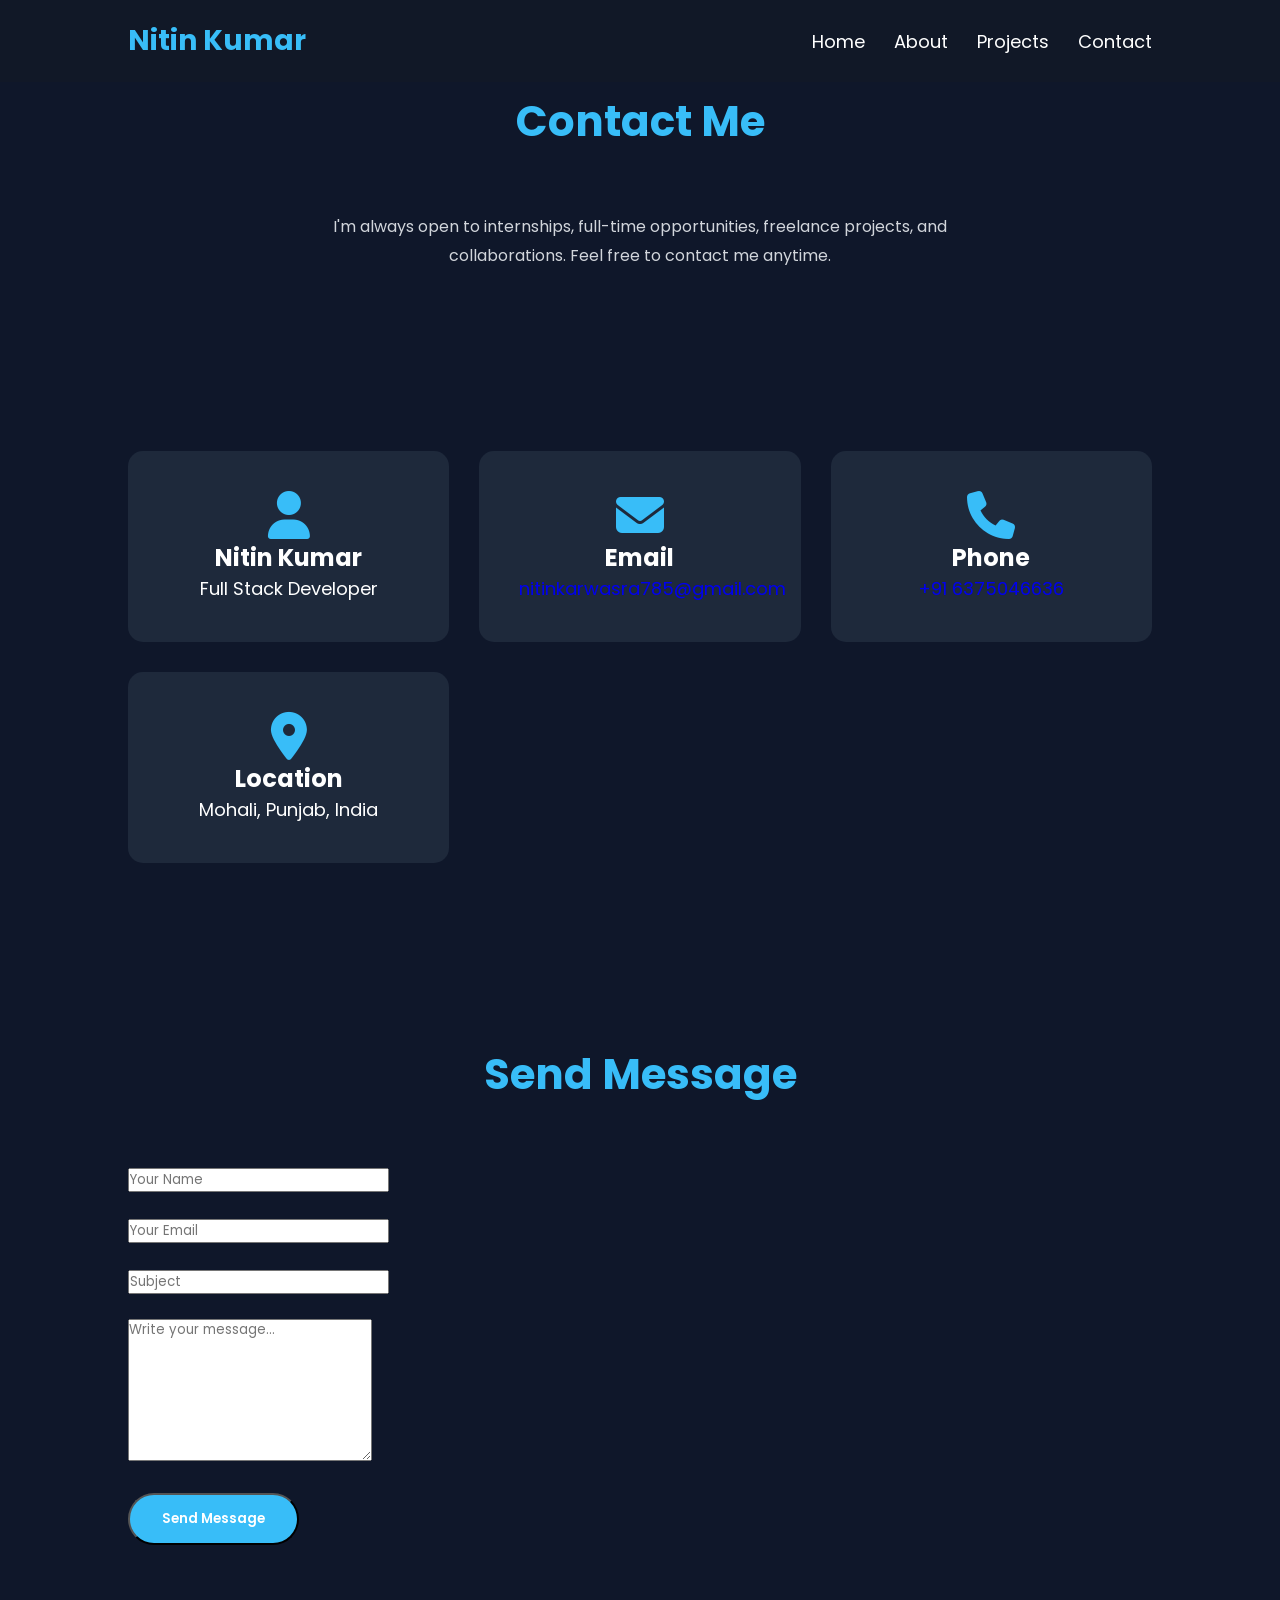
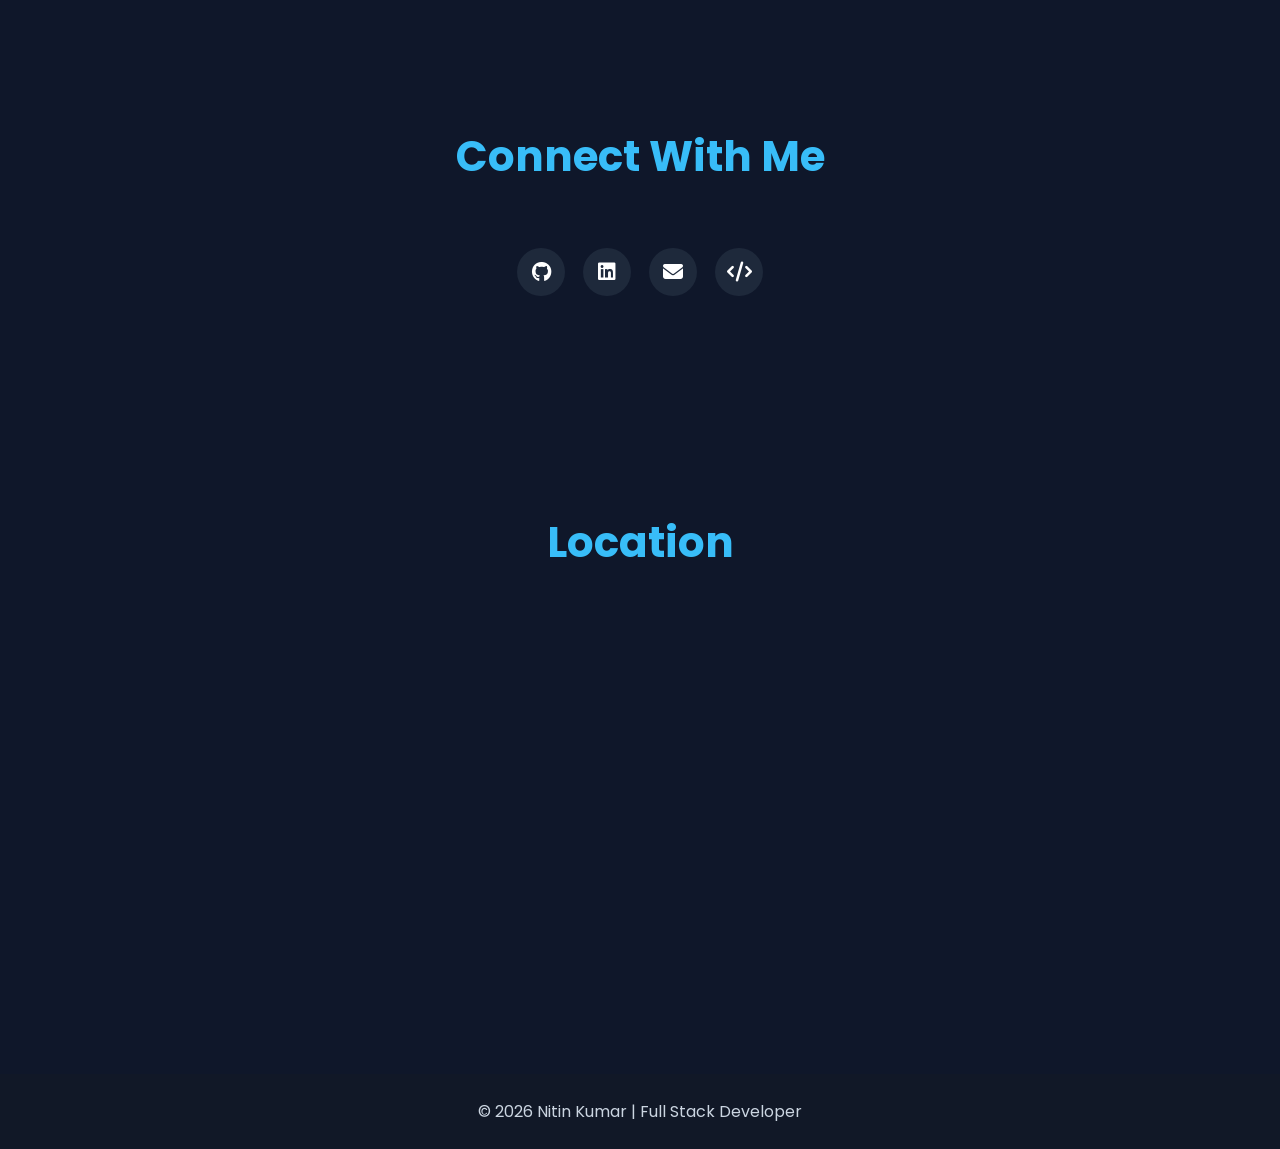
<file: contact.html>
<!DOCTYPE html>
<html lang="en">

<head>

    <meta charset="UTF-8">
    <meta name="viewport" content="width=device-width, initial-scale=1.0">

    <title>Contact | Nitin Kumar</title>

    <link rel="stylesheet" href="css/style.css">

    <link rel="stylesheet"
        href="https://cdnjs.cloudflare.com/ajax/libs/font-awesome/6.6.0/css/all.min.css">

</head>

<body>

    <!-- ================= HEADER ================= -->

    <header>

        <a href="index.html" class="logo">Nitin Kumar</a>

        <nav>

            <a href="index.html">Home</a>

            <a href="about.html">About</a>

            <a href="projects.html">Projects</a>

            <a href="contact.html" class="active">Contact</a>

        </nav>

    </header>

    <!-- ================= CONTACT SECTION ================= -->

    <section>

        <h1 class="heading">Contact Me</h1>

        <p style="text-align:center;color:#d1d5db;max-width:700px;margin:auto;line-height:1.8">

            I'm always open to internships, full-time opportunities, freelance
            projects, and collaborations. Feel free to contact me anytime.

        </p>

    </section>

    <!-- ================= CONTACT INFO ================= -->

    <section>

        <div class="achievement-box">

            <div class="card">

                <i class="fas fa-user fa-3x" style="color:#38bdf8"></i>

                <h2>Nitin Kumar</h2>

                <p>Full Stack Developer</p>

            </div>

            <div class="card">

                <i class="fas fa-envelope fa-3x" style="color:#38bdf8"></i>

                <h2>Email</h2>

                <p>

                    <a href="mailto:nitinkarwasra785@gmail.com">

                        nitinkarwasra785@gmail.com

                    </a>

                </p>

            </div>

            <div class="card">

                <i class="fas fa-phone fa-3x" style="color:#38bdf8"></i>

                <h2>Phone</h2>

                <p>

                    <a href="tel:+916375046636">

                        +91 6375046636

                    </a>

                </p>

            </div>

            <div class="card">

                <i class="fas fa-location-dot fa-3x" style="color:#38bdf8"></i>

                <h2>Location</h2>

                <p>Mohali, Punjab, India</p>

            </div>

        </div>

    </section>

    <!-- ================= CONTACT FORM ================= -->

    <section>

        <h2 class="heading">Send Message</h2>

        <form action="https://formsubmit.co/nitinkarwasra785@gmail.com" method="POST">

            <input type="hidden" name="_captcha" value="false">

            <input type="text"
                name="name"
                placeholder="Your Name"
                required>

            <br><br>

            <input type="email"
                name="email"
                placeholder="Your Email"
                required>

            <br><br>

            <input type="text"
                name="subject"
                placeholder="Subject"
                required>

            <br><br>

            <textarea
                name="message"
                rows="7"
                placeholder="Write your message..."
                required></textarea>

            <br><br>

            <button class="btn">

                Send Message

            </button>

        </form>

    </section>

    <!-- ================= SOCIAL LINKS ================= -->

    <section>

        <h2 class="heading">Connect With Me</h2>

        <div class="social-icons" style="justify-content:center;">

            <!-- Replace # with your actual profile links -->

            <a href="https://github.com/Nitinkumar7504" target="_blank">

                <i class="fab fa-github"></i>

            </a>

            <a href="https://linkedin.com/in/nitinkumar777" target="_blank">

                <i class="fab fa-linkedin"></i>

            </a>

            <a href="mailto:nitinkarwasra785@gmail.com">

                <i class="fas fa-envelope"></i>

            </a>

            <a href="https://leetcode.com/u/nitinkarwasra" target="_blank">

                <i class="fas fa-code"></i>

            </a>

        </div>

    </section>

    <!-- ================= MAP ================= -->

    <section>

        <h2 class="heading">Location</h2>

        <div style="display:flex;justify-content:center;">

            <iframe
                src="https://www.google.com/maps?q=Mohali,Punjab&output=embed"
                width="100%"
                height="350"
                style="border:0;border-radius:15px;"
                loading="lazy">
            </iframe>

        </div>

    </section>

    <!-- ================= FOOTER ================= -->

    <footer>

        <p>

            © 2026 Nitin Kumar | Full Stack Developer

        </p>

    </footer>

    <script src="js/script.js"></script>

</body>

</html>
</file>
<file: css/style.css>
/* ===============================
   GOOGLE FONT
================================== */
@import url('https://fonts.googleapis.com/css2?family=Poppins:wght@300;400;500;600;700;800&display=swap');

*{
    margin:0;
    padding:0;
    box-sizing:border-box;
    text-decoration:none;
    list-style:none;
    font-family:'Poppins',sans-serif;
    scroll-behavior:smooth;
}

body{
    background:#0f172a;
    color:#fff;
}

/* ===============================
   NAVBAR
================================== */

header{
    position:fixed;
    top:0;
    left:0;
    width:100%;
    background:#111827;
    display:flex;
    justify-content:space-between;
    align-items:center;
    padding:20px 10%;
    z-index:1000;
    box-shadow:0 2px 15px rgba(0,0,0,.4);
}

.logo{
    color:#38bdf8;
    font-size:28px;
    font-weight:700;
}

nav a{
    color:white;
    margin-left:25px;
    font-size:18px;
    transition:.3s;
}

nav a:hover,
nav .active{
    color:#38bdf8;
}

/* ===============================
   HOME
================================== */

.home{
    min-height:100vh;
    display:flex;
    justify-content:center;
    align-items:center;
    gap:60px;
    padding:120px 10%;
}

.home-img img{
    width:340px;
    height:340px;
    border-radius:50%;
    object-fit:cover;
    border:8px solid #38bdf8;
    box-shadow:0 0 35px rgba(56,189,248,.4);
}

.home-content{
    max-width:650px;
}

.home-content h1{
    font-size:58px;
    margin-bottom:15px;
}

.home-content h1 span{
    color:#38bdf8;
}

.home-content h3{
    font-size:28px;
    margin-bottom:20px;
    color:#cbd5e1;
}

.home-content p{
    color:#d1d5db;
    line-height:1.8;
    font-size:17px;
    margin-bottom:30px;
}

/* ===============================
   SOCIAL ICONS
================================== */

.social-icons{
    display:flex;
    gap:18px;
    margin-bottom:35px;
}

.social-icons a{
    width:48px;
    height:48px;
    border-radius:50%;
    background:#1e293b;
    display:flex;
    justify-content:center;
    align-items:center;
    color:white;
    font-size:20px;
    transition:.3s;
}

.social-icons a:hover{
    background:#38bdf8;
    transform:translateY(-6px);
}

/* ===============================
   BUTTONS
================================== */

.buttons{
    display:flex;
    gap:20px;
}

.btn,
.btn2{
    display:inline-block;
    padding:14px 32px;
    border-radius:40px;
    font-weight:600;
    transition:.4s;
}

.btn{
    background:#38bdf8;
    color:white;
}

.btn:hover{
    transform:translateY(-5px);
    box-shadow:0 10px 25px rgba(56,189,248,.5);
}

.btn2{
    border:2px solid #38bdf8;
    color:#38bdf8;
}

.btn2:hover{
    background:#38bdf8;
    color:white;
}

/* ===============================
   SECTION TITLE
================================== */

section{
    padding:90px 10%;
}

.heading{
    text-align:center;
    font-size:42px;
    margin-bottom:60px;
    color:#38bdf8;
}

/* ===============================
   SKILLS
================================== */

.skill-box{
    display:grid;
    grid-template-columns:repeat(auto-fit,minmax(170px,1fr));
    gap:25px;
}

.skill-card{
    background:#1e293b;
    padding:35px;
    text-align:center;
    border-radius:15px;
    transition:.4s;
}

.skill-card:hover{
    transform:translateY(-10px);
    background:#38bdf8;
}

.skill-card i{
    font-size:45px;
    margin-bottom:18px;
}

.skill-card h3{
    font-size:20px;
}

/* ===============================
   ACHIEVEMENTS
================================== */

.achievement-box{
    display:grid;
    grid-template-columns:repeat(auto-fit,minmax(240px,1fr));
    gap:30px;
}

.card{
    background:#1e293b;
    border-radius:15px;
    text-align:center;
    padding:40px;
    transition:.3s;
}

.card:hover{
    transform:scale(1.05);
}

.card h1{
    color:#38bdf8;
    font-size:48px;
    margin-bottom:15px;
}

.card p{
    font-size:18px;
}

/* ===============================
   FEATURED PROJECT
================================== */

.project{
    display:flex;
    gap:40px;
    align-items:center;
    background:#1e293b;
    padding:35px;
    border-radius:20px;
}

.project img{
    width:420px;
    border-radius:15px;
}

.project-content h2{
    color:#38bdf8;
    margin-bottom:20px;
}

.project-content p{
    line-height:1.8;
    margin-bottom:25px;
}

/* ===============================
   QUICK CONTACT
================================== */

.quick-contact{
    text-align:center;
}

.quick-contact p{
    margin:20px auto;
    max-width:700px;
    line-height:1.8;
}

/* ===============================
   FOOTER
================================== */

footer{
    background:#111827;
    padding:25px;
    text-align:center;
    color:#cbd5e1;
}

/* ===============================
   RESPONSIVE
================================== */

@media(max-width:992px){

    .home{
        flex-direction:column;
        text-align:center;
    }

    .project{
        flex-direction:column;
    }

    .project img{
        width:100%;
    }

}

@media(max-width:768px){

    header{
        flex-direction:column;
        gap:15px;
    }

    nav{
        display:flex;
        flex-wrap:wrap;
        justify-content:center;
    }

    .home-content h1{
        font-size:42px;
    }

    .home-content h3{
        font-size:22px;
    }

    .buttons{
        justify-content:center;
        flex-wrap:wrap;
    }

    .home-img img{
        width:250px;
        height:250px;
    }

}
</file>
